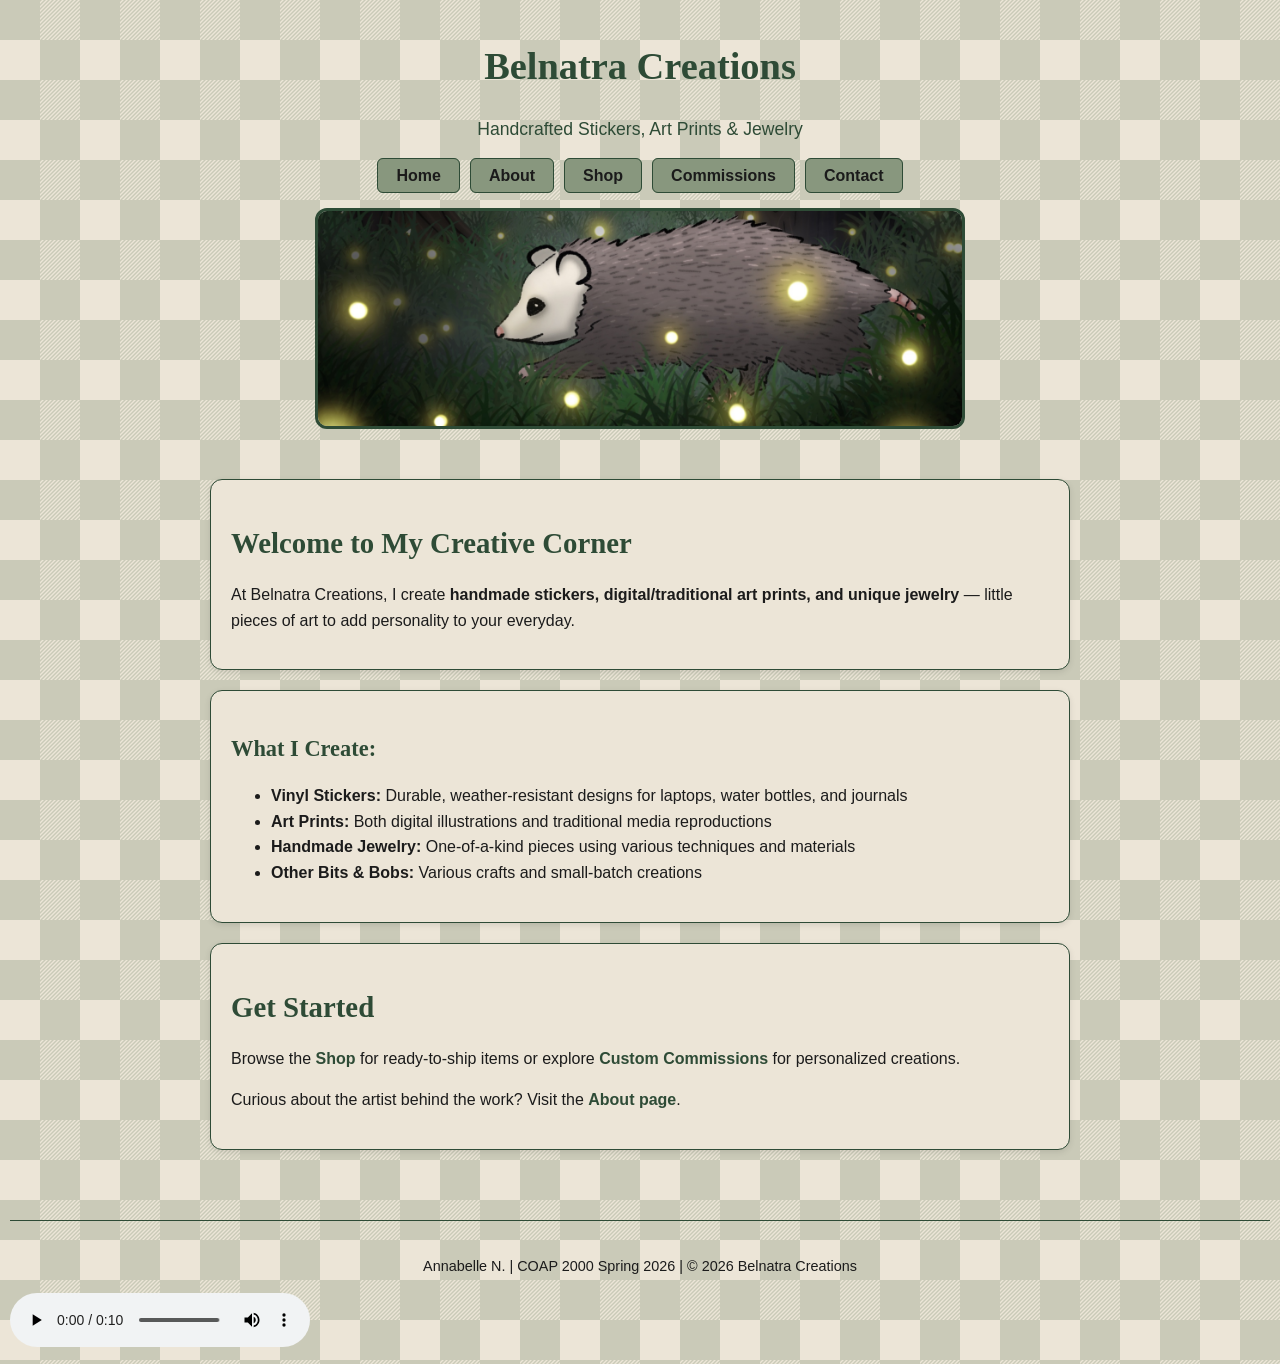
<file: index.html>
<!DOCTYPE html>
<html lang="en">
  <head>
    <meta charset="utf-8">
    <title>Belnatra Creations | Handcrafted Art & Stickers</title>
    <link href="http://fonts.googleapis.com/css?family=Open+Sans" rel="stylesheet" type="text/css">
    <link href="styles/style.css" rel="stylesheet" type="text/css">
  </head>
  <body>
    <!-- Site Header -->
    <header>
      <h1>Belnatra Creations</h1>
      <p class="tagline">Handcrafted Stickers, Art Prints & Jewelry</p>
      
      <!-- Main Navigation -->
      <nav aria-label="Main navigation">
        <ul class="nav-menu">
          <li><a href="index.html">Home</a></li>
          <li><a href="about.html">About</a></li>
          <li><a href="shop.html">Shop</a></li>
          <li><a href="commissions.html">Commissions</a></li>
          <li><a href="contact.html">Contact</a></li>
        </ul>
      </nav>
      
      <!-- POSSUM HEADER IMAGE - PROPERLY CENTERED -->
      <div class="header-image-container">
        <img src="images/possum_header.png" 
             alt="A possum trotting through a grassy, firefly-filled field at dusk"
             class="header-banner">
      </div>
    </header>

    <!-- Main Content -->
    <main>
      <section class="hero">
        <h2>Welcome to My Creative Corner</h2>
        <p>At Belnatra Creations, I create <strong>handmade stickers, digital/traditional art prints, and unique jewelry</strong> — little pieces of art to add personality to your everyday.</p>
      </section>

      <section class="categories">
        <h3>What I Create:</h3>
        <ul>
          <li><strong>Vinyl Stickers:</strong> Durable, weather-resistant designs for laptops, water bottles, and journals</li>
          <li><strong>Art Prints:</strong> Both digital illustrations and traditional media reproductions</li>
          <li><strong>Handmade Jewelry:</strong> One-of-a-kind pieces using various techniques and materials</li>
          <li><strong>Other Bits & Bobs:</strong> Various crafts and small-batch creations</li>
        </ul>
      </section>

     <section class="content-section get-started">
    <h2>Get Started</h2>
    <p>
        Browse the <a href="shop.html">Shop</a> for ready-to-ship items or explore 
        <a href="commissions.html">Custom Commissions</a> for personalized creations.
    </p>
    <p>
        Curious about the artist behind the work? Visit the 
        <a href="about.html">About page</a>.
    </p>
    </section>
    </main>

    <!-- Footer -->
    <footer>
      <p>Annabelle N. | COAP 2000 Spring 2026 | © 2026 Belnatra Creations</p>    
    </footer>
 <audio autoplay controls>
  <source src="audio/background.mp3" type="audio/mpeg">
</audio>
  </body>
</html>
</file>
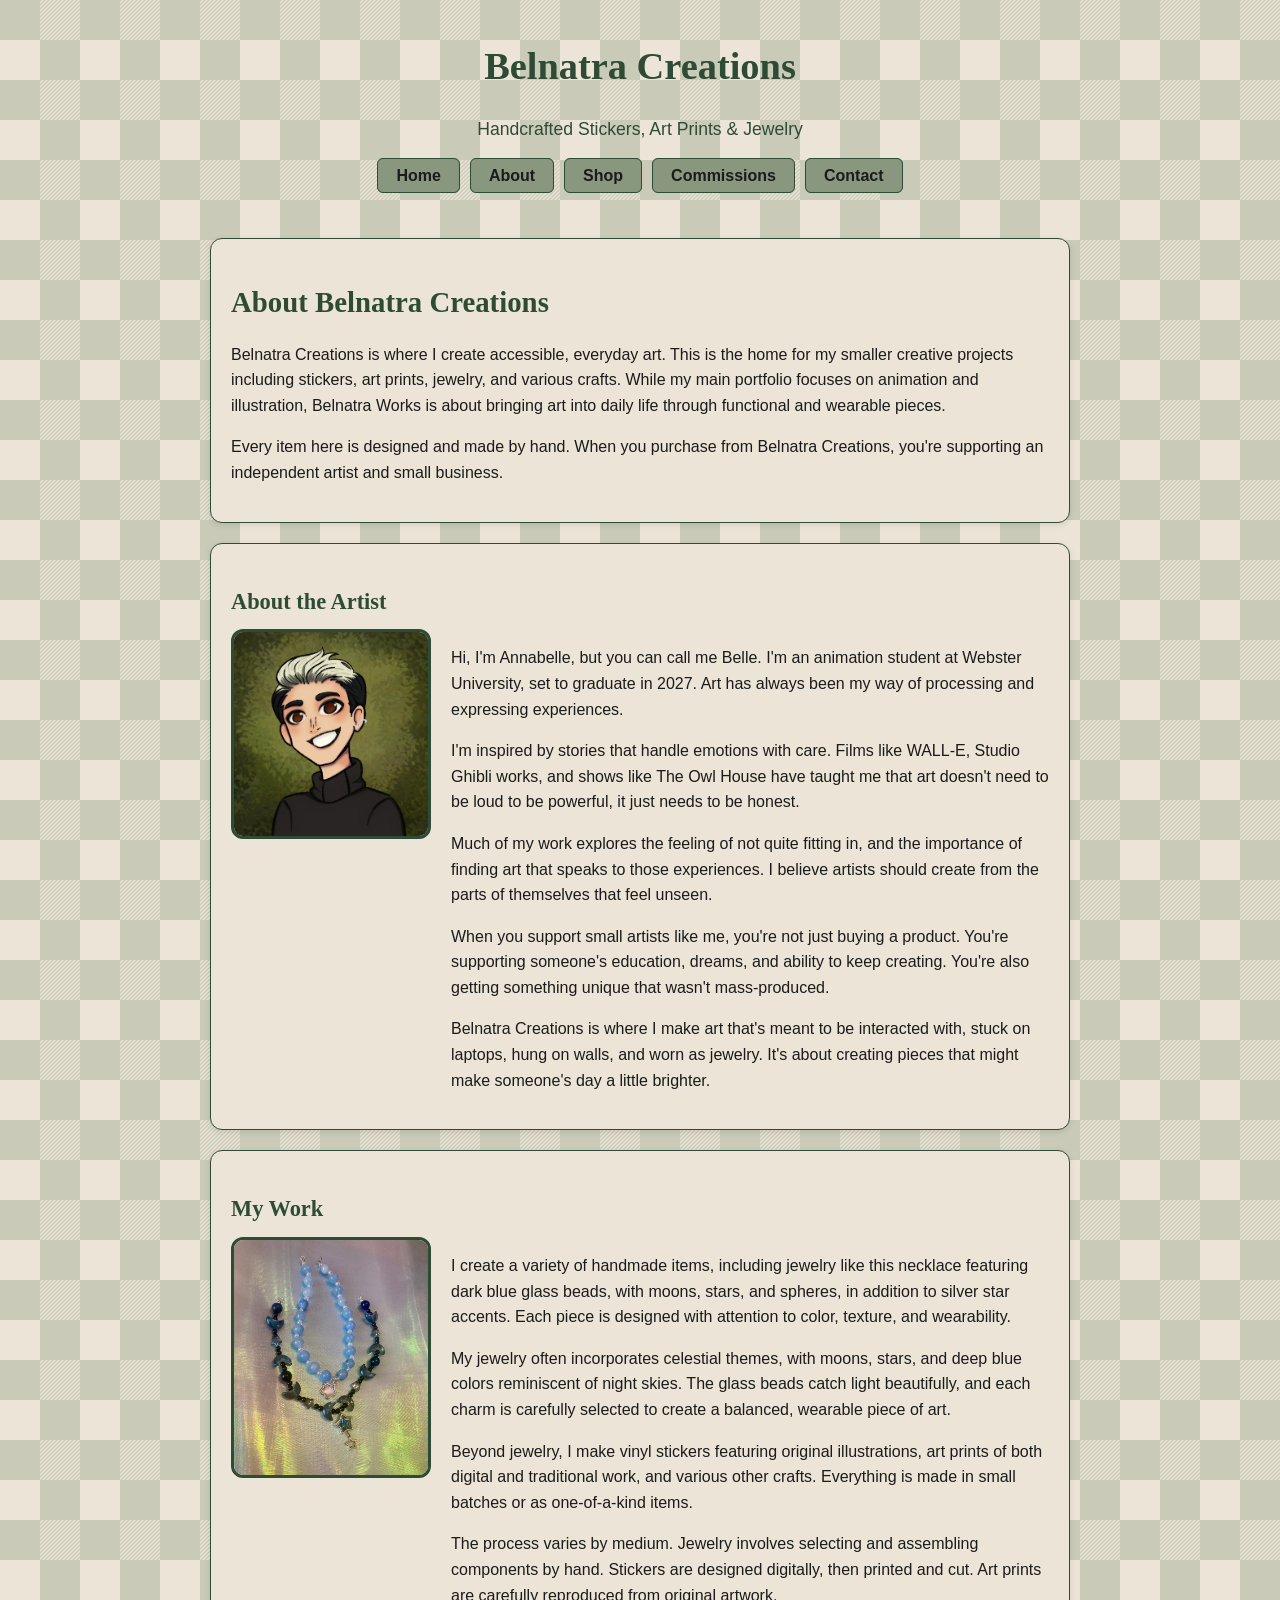
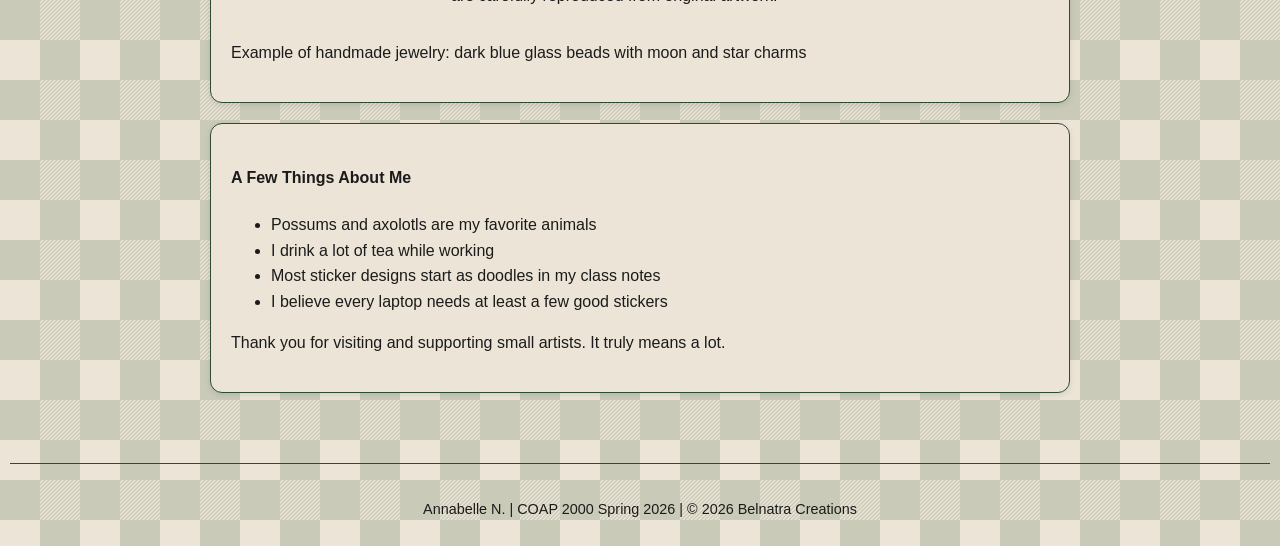
<file: about.html>
<!DOCTYPE html>
<html lang="en">
  <head>
    <meta charset="utf-8">
    <title>About | Belnatra Creations</title>
    <link href="http://fonts.googleapis.com/css?family=Open+Sans" rel="stylesheet" type="text/css">
    <link href="styles/style.css" rel="stylesheet" type="text/css">
  </head>
  <body>
    <!-- Site Header -->
    <header>
      <h1>Belnatra Creations</h1>
      <p class="tagline">Handcrafted Stickers, Art Prints & Jewelry</p>
      
      <!-- Main Navigation -->
      <nav aria-label="Main navigation">
        <ul class="nav-menu">
          <li><a href="index.html">Home</a></li>
          <li><a href="about.html">About</a></li>
          <li><a href="shop.html">Shop</a></li>
          <li><a href="commissions.html">Commissions</a></li>
          <li><a href="contact.html">Contact</a></li>
        </ul>
      </nav>
    </header>

    <main>
      <section class="content-section">
        <h2>About Belnatra Creations</h2>
        <p>Belnatra Creations is where I create accessible, everyday art. This is the home for my smaller creative projects including stickers, art prints, jewelry, and various crafts. While my main portfolio focuses on animation and illustration, Belnatra Works is about bringing art into daily life through functional and wearable pieces.</p>
        
        <p>Every item here is designed and made by hand. When you purchase from Belnatra Creations, you're supporting an independent artist and small business.</p>
      </section>
      
      <!-- About Me with Profile Picture -->
      <section class="content-section">
        <h3>About the Artist</h3>
        
        <div class="profile-wrapper">
          <img src="images/profile.png" alt="Annabelle, the artist behind Belnatra Creations" class="profile-pic">
          
          <div class="profile-text">
            <p>Hi, I'm Annabelle, but you can call me Belle. I'm an animation student at Webster University, set to graduate in 2027. Art has always been my way of processing and expressing experiences.</p>
            
            <p>I'm inspired by stories that handle emotions with care. Films like WALL-E, Studio Ghibli works, and shows like The Owl House have taught me that art doesn't need to be loud to be powerful, it just needs to be honest.</p>
            
            <p>Much of my work explores the feeling of not quite fitting in, and the importance of finding art that speaks to those experiences. I believe artists should create from the parts of themselves that feel unseen.</p>
            
            <p class="highlight">When you support small artists like me, you're not just buying a product. You're supporting someone's education, dreams, and ability to keep creating. You're also getting something unique that wasn't mass-produced.</p>
            
            <p>Belnatra Creations is where I make art that's meant to be interacted with, stuck on laptops, hung on walls, and worn as jewelry. It's about creating pieces that might make someone's day a little brighter.</p>
          </div>
        </div>
      </section>
      
      <!-- Artwork Section with Necklace Picture -->
      <section class="content-section">
        <h3>My Work</h3>
        
        <div class="artwork-wrapper">
          <img src="images/moonnecklace.png" alt="Handmade necklace with dark blue glass beads, moon charms, and spherical beads on a silver chain" class="moon-necklace">
          
          <div class="artwork-text">
            <p>I create a variety of handmade items, including jewelry like this necklace featuring dark blue glass beads, with moons, stars, and spheres, in addition to silver star accents. Each piece is designed with attention to color, texture, and wearability.</p>
            
            <p>My jewelry often incorporates celestial themes, with moons, stars, and deep blue colors reminiscent of night skies. The glass beads catch light beautifully, and each charm is carefully selected to create a balanced, wearable piece of art.</p>
            
            <p>Beyond jewelry, I make vinyl stickers featuring original illustrations, art prints of both digital and traditional work, and various other crafts. Everything is made in small batches or as one-of-a-kind items.</p>
            
            <p>The process varies by medium. Jewelry involves selecting and assembling components by hand. Stickers are designed digitally, then printed and cut. Art prints are carefully reproduced from original artwork.</p>
          </div>
        </div>
        
        <p class="artwork-caption">Example of handmade jewelry: dark blue glass beads with moon and star charms</p>
      </section>
      
      <!-- Fun Facts -->
      <section class="content-section">
        <div class="fun-facts">
          <h4>A Few Things About Me</h4>
          <ul>
            <li>Possums and axolotls are my favorite animals</li>
            <li>I drink a lot of tea while working</li>
            <li>Most sticker designs start as doodles in my class notes</li>
            <li>I believe every laptop needs at least a few good stickers</li>
          </ul>
        </div>
        
        <p class="closing">Thank you for visiting and supporting small artists. It truly means a lot.</p>
      </section>
    </main>

    <footer>
    <p>Annabelle N. | COAP 2000 Spring 2026 | © 2026 Belnatra Creations</p>    
    </footer>
  <audio autoplay>
  <source src="audio/background.mp3" type="audio/mpeg">
  Your browser does not support the audio element.
</audio>
  </body>

</html>
</file>
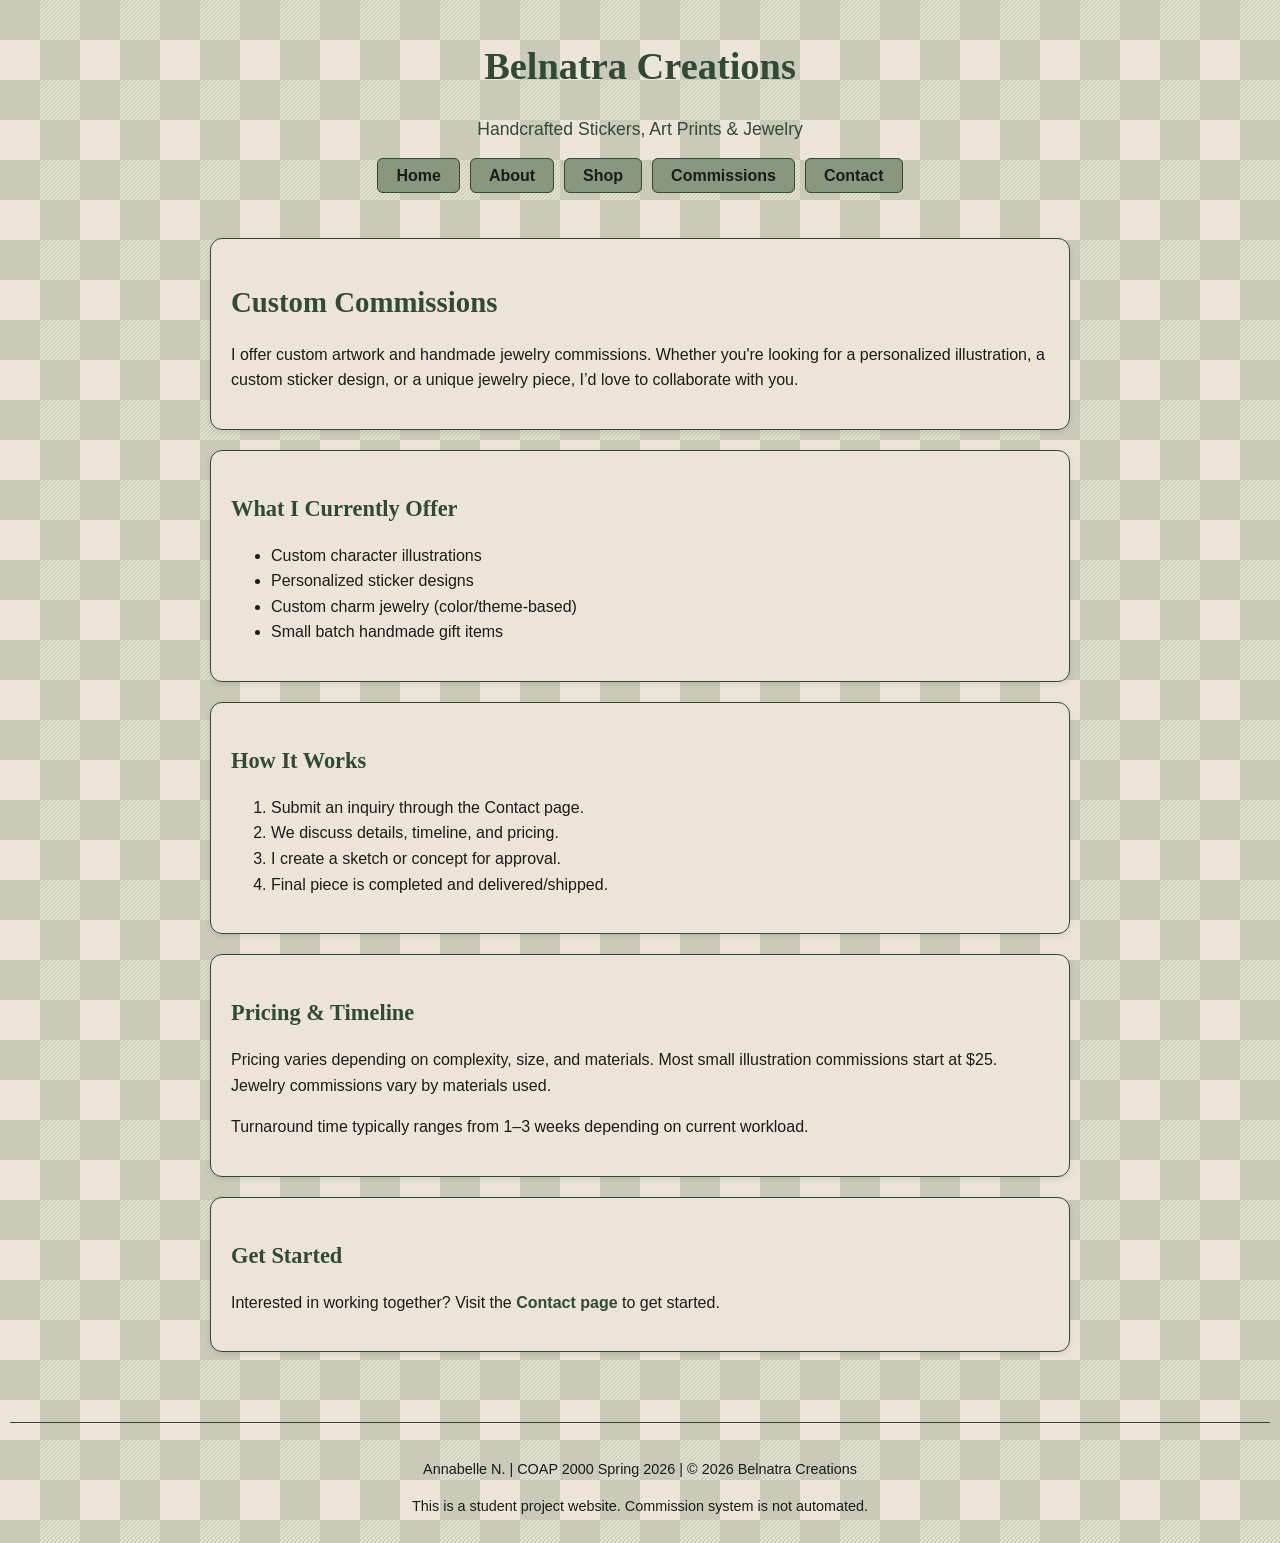
<file: commissions.html>
<!DOCTYPE html>
<html lang="en">
<head>
    <meta charset="utf-8">
    <title>Commissions | Belnatra Creations</title>
    <link href="https://fonts.googleapis.com/css?family=Open+Sans" rel="stylesheet">
    <link href="styles/style.css" rel="stylesheet">
</head>
<body>

<header>
    <h1>Belnatra Creations</h1>
    <p class="tagline">Handcrafted Stickers, Art Prints & Jewelry</p>

    <nav aria-label="Main navigation">
        <ul class="nav-menu">
            <li><a href="index.html">Home</a></li>
            <li><a href="about.html">About</a></li>
            <li><a href="shop.html">Shop</a></li>
            <li><a href="commissions.html">Commissions</a></li>
            <li><a href="contact.html">Contact</a></li>
        </ul>
    </nav>
</header>

<main>
    <section class="content-section">
        <h2>Custom Commissions</h2>
        <p>I offer custom artwork and handmade jewelry commissions. Whether you're looking for a personalized illustration, a custom sticker design, or a unique jewelry piece, I’d love to collaborate with you.</p>
    </section>

    <section class="content-section">
        <h3>What I Currently Offer</h3>
        <ul>
            <li>Custom character illustrations</li>
            <li>Personalized sticker designs</li>
            <li>Custom charm jewelry (color/theme-based)</li>
            <li>Small batch handmade gift items</li>
        </ul>
    </section>

    <section class="content-section">
        <h3>How It Works</h3>
        <ol>
            <li>Submit an inquiry through the Contact page.</li>
            <li>We discuss details, timeline, and pricing.</li>
            <li>I create a sketch or concept for approval.</li>
            <li>Final piece is completed and delivered/shipped.</li>
        </ol>
    </section>

    <section class="content-section">
        <h3>Pricing & Timeline</h3>
        <p>Pricing varies depending on complexity, size, and materials. Most small illustration commissions start at $25. Jewelry commissions vary by materials used.</p>
        <p>Turnaround time typically ranges from 1–3 weeks depending on current workload.</p>
    </section>

    <section class="content-section">
  <h3>Get Started</h3>
  <p class="highlight">Interested in working together? Visit the <a href="contact.html">Contact page</a> to get started.</p>
</section>
</main>

<footer>
    <p>Annabelle N. | COAP 2000 Spring 2026 | © 2026 Belnatra Creations</p>    
    <p class="disclaimer">This is a student project website. Commission system is not automated.</p>
</footer>
<audio autoplay>
  <source src="audio/background.mp3" type="audio/mpeg">
  Your browser does not support the audio element.
</audio>

</body>
</html>
</file>
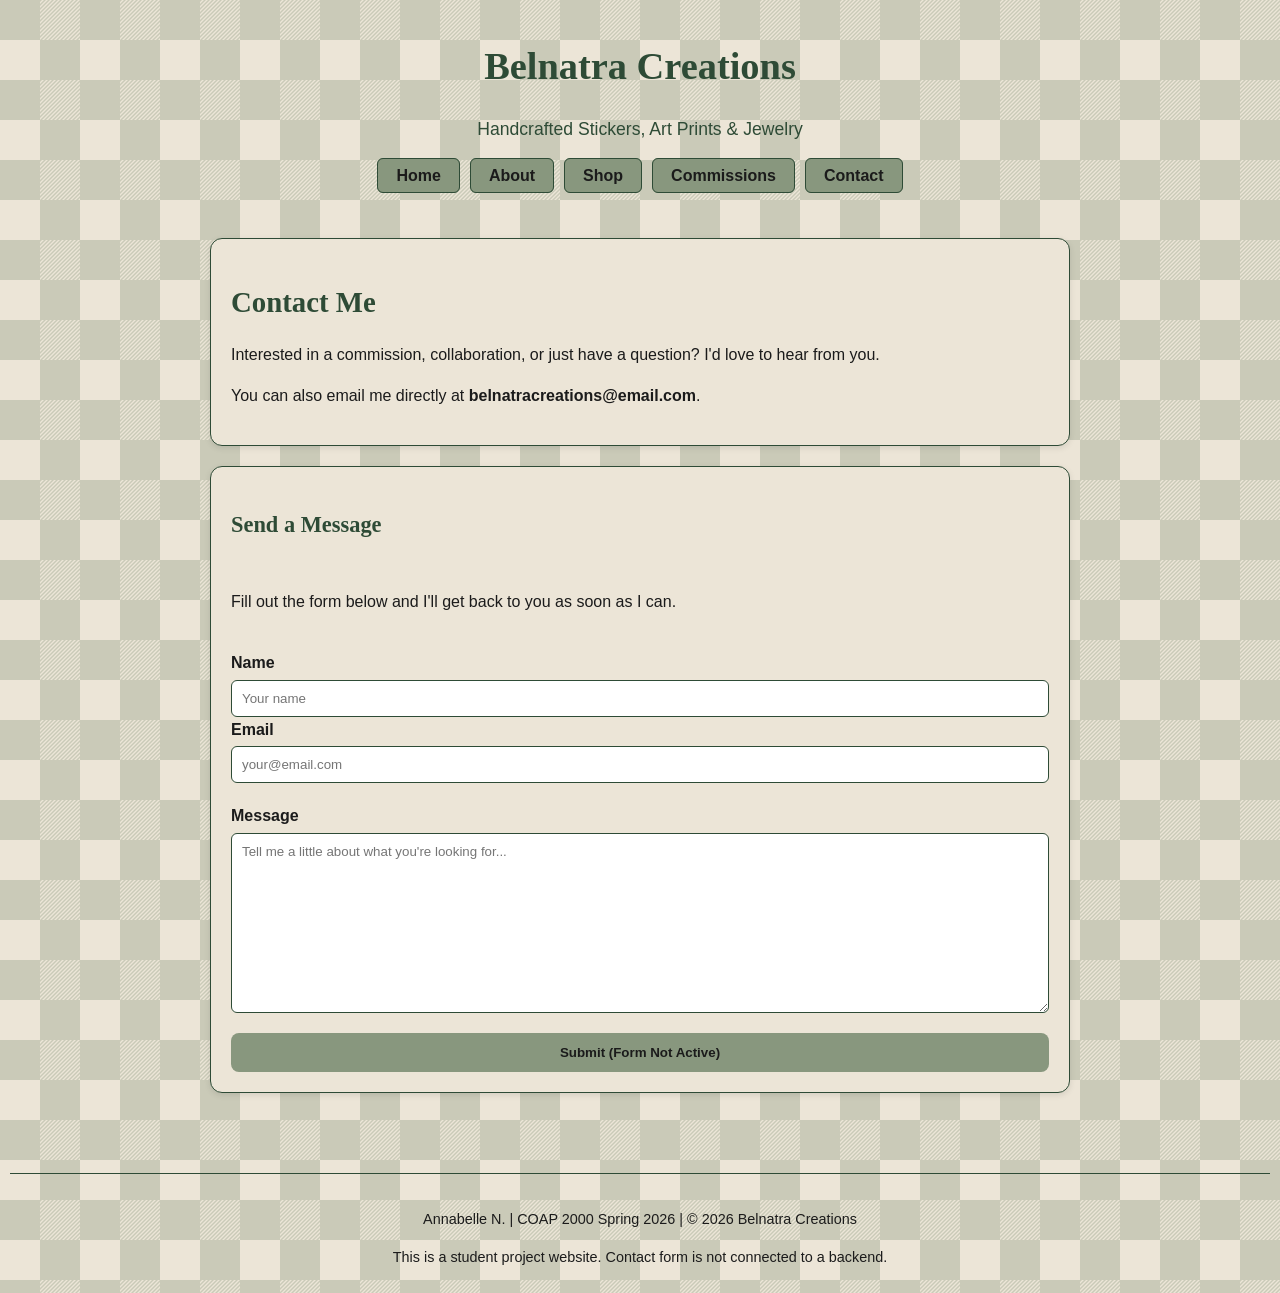
<file: contact.html>
<!DOCTYPE html>
<html lang="en">
<head>
<meta charset="utf-8">
<title>Contact | Belnatra Creations</title>

<link href="https://fonts.googleapis.com/css?family=Open+Sans" rel="stylesheet">
<link href="styles/style.css" rel="stylesheet">

<meta name="viewport" content="width=device-width, initial-scale=1">
</head>

<body>

<header>
    <h1>Belnatra Creations</h1>
    <p class="tagline">Handcrafted Stickers, Art Prints & Jewelry</p>

    <nav aria-label="Main navigation">
        <ul class="nav-menu">
            <li><a href="index.html">Home</a></li>
            <li><a href="about.html">About</a></li>
            <li><a href="shop.html">Shop</a></li>
            <li><a href="commissions.html">Commissions</a></li>
            <li><a href="contact.html">Contact</a></li>
        </ul>
    </nav>
</header>

<main>

<section class="content-section contact-intro">
    <h2>Contact Me</h2>

    <p>
        Interested in a commission, collaboration, or just have a question?
        I'd love to hear from you.
    </p>

    <p>
        You can also email me directly at  
        <strong>belnatracreations@email.com</strong>.
    </p>
</section>


<section class="contact-form-wrapper">

    <h3>Send a Message</h3>

    <p class="form-intro">
        Fill out the form below and I'll get back to you as soon as I can.
    </p>

    <form action="#" method="post">

        <div class="form-row">

            <div class="form-group">
                <label for="name">Name</label>
                <input
                    type="text"
                    id="name"
                    name="name"
                    placeholder="Your name"
                    required>
            </div>

            <div class="form-group">
                <label for="email">Email</label>
                <input
                    type="email"
                    id="email"
                    name="email"
                    placeholder="your@email.com"
                    required>
            </div>

        </div>

        <div class="form-group">
            <label for="message">Message</label>
            <textarea
                id="message"
                name="message"
                placeholder="Tell me a little about what you're looking for..."
                required></textarea>
        </div>

        <button type="submit">Submit (Form Not Active)</button>

    </form>

</section>

</main>

<footer>
    <p>Annabelle N. | COAP 2000 Spring 2026 | © 2026 Belnatra Creations</p>    

    <p class="disclaimer">
        This is a student project website. Contact form is not connected to a backend.
    </p>
</footer>
<audio autoplay>
  <source src="audio/background.mp3" type="audio/mpeg">
  Your browser does not support the audio element.
</audio>
</body>
</html>
</file>
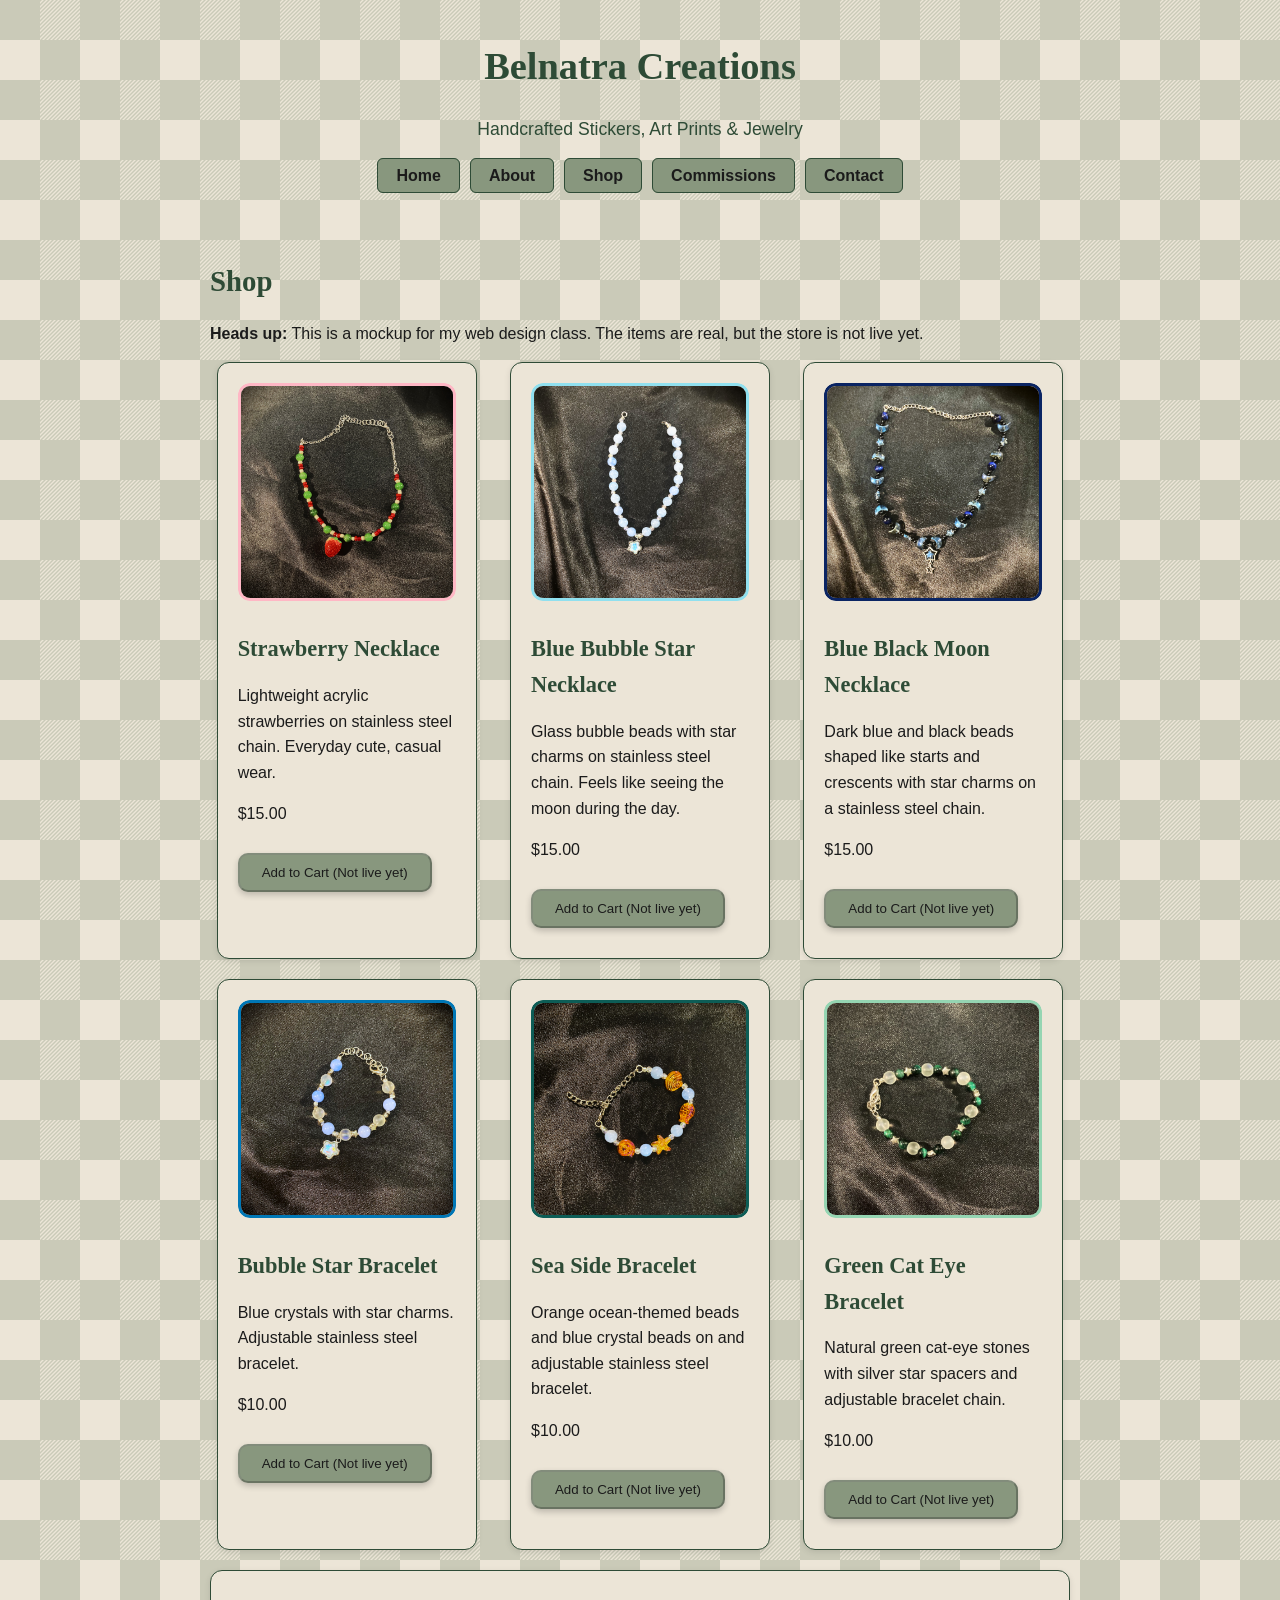
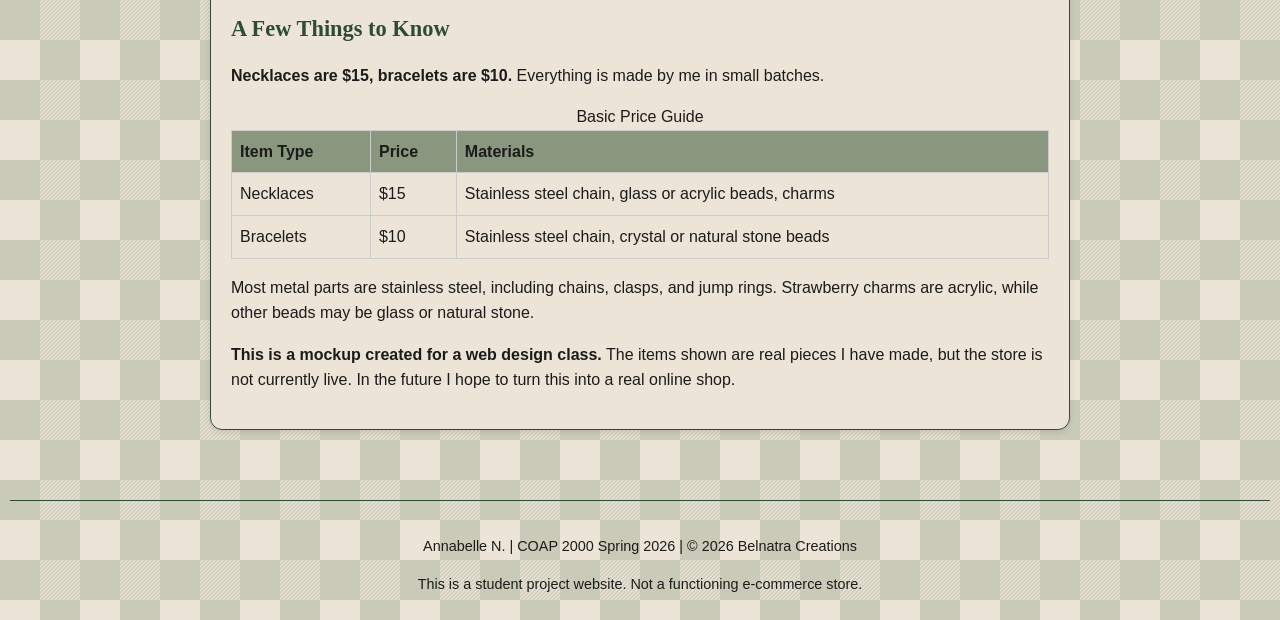
<file: shop.html>
<!DOCTYPE html>
<html lang="en">
<head>
    <meta charset="utf-8">
    <title>Shop | Belnatra Creations</title>
    <link href="http://fonts.googleapis.com/css?family=Open+Sans" rel="stylesheet" type="text/css">
    <link href="styles/style.css" rel="stylesheet" type="text/css">
</head>
<body>
    <header>
        <h1>Belnatra Creations</h1>
        <p class="tagline">Handcrafted Stickers, Art Prints & Jewelry</p>

        <nav aria-label="Main navigation">
            <ul class="nav-menu">
                <li><a href="index.html">Home</a></li>
                <li><a href="about.html">About</a></li>
                <li><a href="shop.html">Shop</a></li>
                <li><a href="commissions.html">Commissions</a></li>
                <li><a href="contact.html">Contact</a></li>
            </ul>
        </nav>
    </header>

    <main>
        <h2>Shop</h2>
        <p class="shop-notice"><strong>Heads up:</strong> This is a mockup for my web design class. The items are real, but the store is not live yet.</p>

        <div class="shop-grid">

            <!-- Strawberry Necklace -->
            <section class="shop-item">
                <div class="item-image">
                    <img src="images/Strawberry_Necklace.jpg" 
                         alt="Strawberry Necklace with acrylic strawberries on stainless steel chain" 
                         class="product-image strawberry">
                </div>
                <div class="item-details">
                    <h3 class="item-title">Strawberry Necklace</h3>
                    <p class="item-description">Lightweight acrylic strawberries on stainless steel chain. Everyday cute, casual wear.</p>
                    <p class="price">$15.00</p>
                    <button class="button-link" disabled>Add to Cart (Not live yet)</button>
                </div>
            </section>

            <!-- Blue Bubble Star Necklace -->
            <section class="shop-item">
                <div class="item-image">
                    <img src="images/BlueBubbleStar_Necklace.jpg" 
                         alt="Blue Bubble Star Necklace with glass beads and star charms" 
                         class="product-image blue-bubble">
                </div>
                <div class="item-details">
                    <h3 class="item-title">Blue Bubble Star Necklace</h3>
                    <p class="item-description">Glass bubble beads with star charms on stainless steel chain. Feels like seeing the moon during the day.</p>
                    <p class="price">$15.00</p>
                    <button class="button-link" disabled>Add to Cart (Not live yet)</button>
                </div>
            </section>

            <!-- Blue Black Moon Necklace -->
            <section class="shop-item">
                <div class="item-image">
                    <img src="images/BlueBlackMoon_Necklace.jpg" 
                         alt="Blue and Black Moon Necklace with moon and star charms" 
                         class="product-image blue-moon">
                </div>
                <div class="item-details">
                    <h3 class="item-title">Blue Black Moon Necklace</h3>
                    <p class="item-description">Dark blue and black beads shaped like starts and crescents with star charms on a stainless steel chain.</p>
                    <p class="price">$15.00</p>
                    <button class="button-link" disabled>Add to Cart (Not live yet)</button>
                </div>
            </section>

            <!-- Bubble Star Bracelet -->
            <section class="shop-item">
                <div class="item-image">
                    <img src="images/BubbleStar_Bracelet.jpg" 
                         alt="Bubble Star Bracelet with blue crystal beads and star charms" 
                         class="product-image bubble-bracelet">
                </div>
                <div class="item-details">
                    <h3 class="item-title">Bubble Star Bracelet</h3>
                    <p class="item-description">Blue crystals with star charms. Adjustable stainless steel bracelet.</p>
                    <p class="price">$10.00</p>
                    <button class="button-link" disabled>Add to Cart (Not live yet)</button>
                </div>
            </section>

            <!-- Sea Side Bracelet -->
            <section class="shop-item">
                <div class="item-image">
                    <img src="images/SeaSide_Bracelet.jpg" 
                         alt="Sea Side Bracelet with ocean-themed beads and stainless steel spacers" 
                         class="product-image sea-side">
                </div>
                <div class="item-details">
                    <h3 class="item-title">Sea Side Bracelet</h3>
                    <p class="item-description">Orange ocean-themed beads and blue crystal beads on and adjustable stainless steel bracelet.</p>
                    <p class="price">$10.00</p>
                    <button class="button-link" disabled>Add to Cart (Not live yet)</button>
                </div>
            </section>

            <!-- Green Cat Eye Bracelet -->
            <section class="shop-item">
                <div class="item-image">
                    <img src="images/GreenCatEye_Bracelet.jpg" 
                         alt="Green Cat Eye Bracelet with natural green cat-eye stones and acrylic silver stars" 
                         class="product-image green-cat">
                </div>
                <div class="item-details">
                    <h3 class="item-title">Green Cat Eye Bracelet</h3>
                    <p class="item-description">Natural green cat-eye stones with silver star spacers and adjustable bracelet chain.</p>
                    <p class="price">$10.00</p>
                    <button class="button-link" disabled>Add to Cart (Not live yet)</button>
                </div>
            </section>

        </div>

       <div class="shop-info">
    <h3>A Few Things to Know</h3>

    <p><strong>Necklaces are $15, bracelets are $10.</strong> Everything is made by me in small batches.</p>

    <table class="price-table">
        <caption>Basic Price Guide</caption>
        <thead>
            <tr>
                <th>Item Type</th>
                <th>Price</th>
                <th>Materials</th>
            </tr>
        </thead>
        <tbody>
            <tr>
                <td>Necklaces</td>
                <td>$15</td>
                <td>Stainless steel chain, glass or acrylic beads, charms</td>
            </tr>
            <tr>
                <td>Bracelets</td>
                <td>$10</td>
                <td>Stainless steel chain, crystal or natural stone beads</td>
            </tr>
        </tbody>
    </table>

    <p>Most metal parts are stainless steel, including chains, clasps, and jump rings. Strawberry charms are acrylic, while other beads may be glass or natural stone.</p>

    <p><strong>This is a mockup created for a web design class.</strong> The items shown are real pieces I have made, but the store is not currently live. In the future I hope to turn this into a real online shop.</p>
</div>
    </main>

    <footer>
        <p>Annabelle N. | COAP 2000 Spring 2026 | © 2026 Belnatra Creations</p>    
        <p class="disclaimer">This is a student project website. Not a functioning e-commerce store.</p>
    </footer>

<audio autoplay>
  <source src="audio/background.mp3" type="audio/mpeg">
  Your browser does not support the audio element.
</audio>
</body>

</html>
</file>
<file: styles/style.css>
/* =============================== */
/* Belnatra Works v6 */
/* Cleaned, Responsive, Consistent */
/* =============================== */

/* ------------------ */
/* Color + Spacing Variables */
:root {
    --bg: #ECE5D7;
    --text-primary: #1B1B1B;

    --accent-primary: #2E4B36;
    --accent-secondary: #88977E;
    --accent-highlight: #8C6B8C;

    --border: #2E4B36;

    /* spacing system */
    --space-sm: 10px;
    --space-md: 20px;
    --space-lg: 30px;
}

/* ------------------ */
/* Global Styles */
* {
    box-sizing: border-box;
}

body {
    background-color: var(--bg);
    background-image: url("data:image/svg+xml,%3Csvg xmlns='http://www.w3.org/2000/svg' width='80' height='80' viewBox='0 0 80 80'%3E%3Cg fill='%2388977e' fill-opacity='0.35'%3E%3Cpath fill-rule='evenodd' d='M0 0h40v40H0V0zm40 40h40v40H40V40zm0-40h2l-2 2V0zm0 4l4-4h2l-6 6V4zm0 4l8-8h2L40 10V8zm0 4L52 0h2L40 14v-2zm0 4L56 0h2L40 18v-2zm0 4L60 0h2L40 22v-2zm0 4L64 0h2L40 26v-2zm0 4L68 0h2L40 30v-2zm0 4L72 0h2L40 34v-2zm0 4L76 0h2L40 38v-2zm0 4L80 0v2L42 40h-2zm4 0L80 4v2L46 40h-2zm4 0L80 8v2L50 40h-2zm4 0l28-28v2L54 40h-2zm4 0l24-24v2L58 40h-2zm4 0l20-20v2L62 40h-2zm4 0l16-16v2L66 40h-2zm4 0l12-12v2L70 40h-2zm4 0l8-8v2l-6 6h-2zm4 0l4-4v2l-2 2h-2z'/%3E%3C/g%3E%3C/svg%3E");
    background-repeat: repeat;
    background-size: 80px 80px;

    color: var(--text-primary);
    font-family: "Noka", Arial, Helvetica, sans-serif;
    margin: 0;
    padding: var(--space-sm);
    line-height: 1.6;
    font-size: 16px;
}

/* ------------------ */
/* Links */
a {
    font-weight: 600;
    color: var(--accent-primary);
    text-decoration: none;
}

a:hover {
    color: var(--accent-highlight);
    text-decoration: underline;
}

/* ------------------ */
/* Header */
header {
    text-align: center;
    margin-bottom: var(--space-lg);
}

header h1 {
    color: var(--accent-primary);
    font-family: "Ivy Bodoni", Georgia, serif;
    font-size: 2.4em;
    margin-bottom: var(--space-sm);
}

.tagline {
    color: var(--accent-primary);
    font-size: 1.1em;
    margin-bottom: var(--space-md);
}

/* ------------------ */
/* Header Image */
.header-image-container {
    text-align: center;
    margin: var(--space-md) auto;
}

.header-banner {
    width: 70%;
    max-width: 650px;
    border: 3px solid var(--accent-primary);
    border-radius: 12px;
    display: block;
    margin: 0 auto;
}

/* ------------------ */
/* Navigation */
.nav-menu {
    list-style: none;
    padding: 0;
    margin: 0 auto var(--space-md);
    display: flex;
    justify-content: center;
    flex-wrap: wrap;
    gap: var(--space-sm);
}

.nav-menu a {
    padding: 8px 18px;
    background-color: var(--accent-secondary);
    color: var(--text-primary);
    border: 1px solid var(--border);
    border-radius: 6px;
    transition: all 0.2s ease;
}

.nav-menu a:hover {
    background-color: var(--accent-highlight);
    color: #ffffff;
}

/* ------------------ */
/* Main Layout */
main {
    max-width: 900px;
    margin: 0 auto;
    padding: var(--space-md);
}

/* ------------------ */
/* Shared Content Boxes */
.content-section,
.hero,
.categories,
.shop-item,
.shop-info,
.contact-form-wrapper {
    background-color: var(--bg);
    border: 1px solid var(--accent-primary);
    border-radius: 12px;
    padding: var(--space-md);
    margin-bottom: var(--space-md);
    box-shadow: 0 2px 6px rgba(0,0,0,0.1);
}

/* ------------------ */
/* Headings */
h2, h3 {
    color: var(--accent-primary);
    font-family: "Ivy Bodoni", Georgia, serif;
    margin-top: var(--space-md);
    margin-bottom: var(--space-sm);
}

h2 { font-size: 1.8em; }
h3 { font-size: 1.4em; }

/* ------------------ */
/* Buttons */
.button-link {
    display: inline-block;
    background-color: var(--accent-secondary);
    color: var(--text-primary);
    padding: 10px 22px;
    margin: var(--space-sm) var(--space-sm) var(--space-sm) 0;
    border-radius: 10px;
    box-shadow: 0 3px 6px rgba(0,0,0,0.2);
    transition: all 0.25s ease;
}

.button-link:hover {
    background-color: var(--accent-highlight);
    color: #ffffff;
    transform: translateY(-2px);
}

/* ------------------ */
/* Image Layout */
.profile-wrapper,
.artwork-wrapper {
    display: flex;
    flex-wrap: wrap;
    gap: var(--space-md);
    align-items: flex-start;
}

.profile-text,
.artwork-text {
    flex: 1 1 300px;
}

.profile-pic,
.moon-necklace {
    width: 200px;
    max-width: 40%;
    height: auto;
    border-radius: 12px;
    border: 3px solid var(--accent-primary);
    object-fit: cover;
}

/* ------------------ */
/* Shop Grid */
.shop-grid {
    display: grid;
    grid-template-columns: repeat(auto-fit, minmax(260px, 1fr));
    gap: var(--space-md);
    justify-content: center;
    max-width: 900px;
    margin: 0 auto var(--space-md);
}

/* ------------------ */
/* Shop Item Card */
.shop-item {
    background-color: var(--bg);
    border: 1px solid var(--accent-primary);
    border-radius: 12px;
    padding: var(--space-md);
    box-shadow: 0 2px 6px rgba(0,0,0,0.1);
    transition: transform 0.3s ease, border-color 0.3s ease;
    display: flex;
    flex-direction: column;
    align-items: center;
    width: 100%;
    max-width: 260px;
    margin: 0 auto;
}

.shop-item:hover {
    transform: translateY(-3px);
    border-color: var(--accent-highlight);
}

/* ------------------ */
/* Item Image & Product Image */
.item-image {
    width: 100%;
    height: auto;
    border-radius: 12px;
    overflow: hidden;
    margin-bottom: var(--space-sm);
}

.product-image {
    width: 100%;
    height: auto;
    object-fit: cover;
    display: block;
    border-radius: 12px;
    transition: transform 0.3s ease;
}

/* Product border colors */
.product-image.strawberry { border: 3px solid #ffb7c5; }
.product-image.blue-bubble { border: 3px solid #90e0ef; }
.product-image.blue-moon { border: 3px solid #0a2463; }
.product-image.bubble-bracelet { border: 3px solid #0077b6; }
.product-image.sea-side { border: 3px solid #0d5d56; }
.product-image.green-cat { border: 3px solid #95d5b2; }

.price-table {
  width: 100%;
  border-collapse: collapse;
  margin: 1em 0;
}

.price-table th,
.price-table td {
  border: 1px solid #ccc;
  padding: 8px;
  text-align: left;
}

.price-table th {
  background-color: #88977E;
}

/* ------------------ */
/* Contact Form */
.contact-form-wrapper {
    max-width: 900px;
    margin: 0 auto var(--space-lg);
    display: flex;
    flex-direction: column;
    gap: var(--space-md);
}

.contact-form-wrapper form {
    display: flex;
    flex-direction: column;
    gap: var(--space-md);
}

.contact-form-wrapper form div {
    display: flex;
    flex-direction: column;
}

.contact-form-wrapper label {
    font-weight: 600;
    margin-bottom: 4px;
}

.contact-form-wrapper input,
.contact-form-wrapper textarea,
.contact-form-wrapper select {
    width: 100%;
    padding: 10px;
    border-radius: 6px;
    border: 1px solid var(--accent-primary);
    font-family: "Noka", Arial, sans-serif;
    background-color: #ffffff;
    color: var(--text-primary);
}

.contact-form-wrapper textarea {
    min-height: 180px;
    resize: vertical;
}

.contact-form-wrapper input:focus,
.contact-form-wrapper textarea:focus,
.contact-form-wrapper select:focus {
    border-color: var(--accent-highlight);
    outline: none;
}

.contact-form-wrapper button {
    width: 100%;
    background-color: var(--accent-secondary);
    color: var(--text-primary);
    padding: 12px;
    border: none;
    border-radius: 8px;
    font-weight: 600;
    cursor: pointer;
    transition: all 0.25s ease;
}

.contact-form-wrapper button:hover {
    background-color: var(--accent-highlight);
    color: #ffffff;
    transform: translateY(-2px);
}

/* ------------------ */
/* Footer */
footer {
    text-align: center;
    margin-top: var(--space-lg);
    padding-top: var(--space-md);
    border-top: 1px solid var(--accent-primary);
    font-size: 0.9em;
}

/* ------------------ */
/* Mobile / Responsive */
@media (max-width: 768px) {
    body { font-size: 15px; }

    .nav-menu {
        flex-direction: column;
        align-items: center;
    }

    .profile-pic,
    .moon-necklace {
        max-width: 100%;
        margin: 0 auto var(--space-sm);
    }

    .shop-grid {
        grid-template-columns: 1fr;
    }

    .shop-item {
        max-width: 100%;
    }

    .header-banner {
        width: 90%;
    }

    main {
        padding: var(--space-sm);
    }
}
</file>
